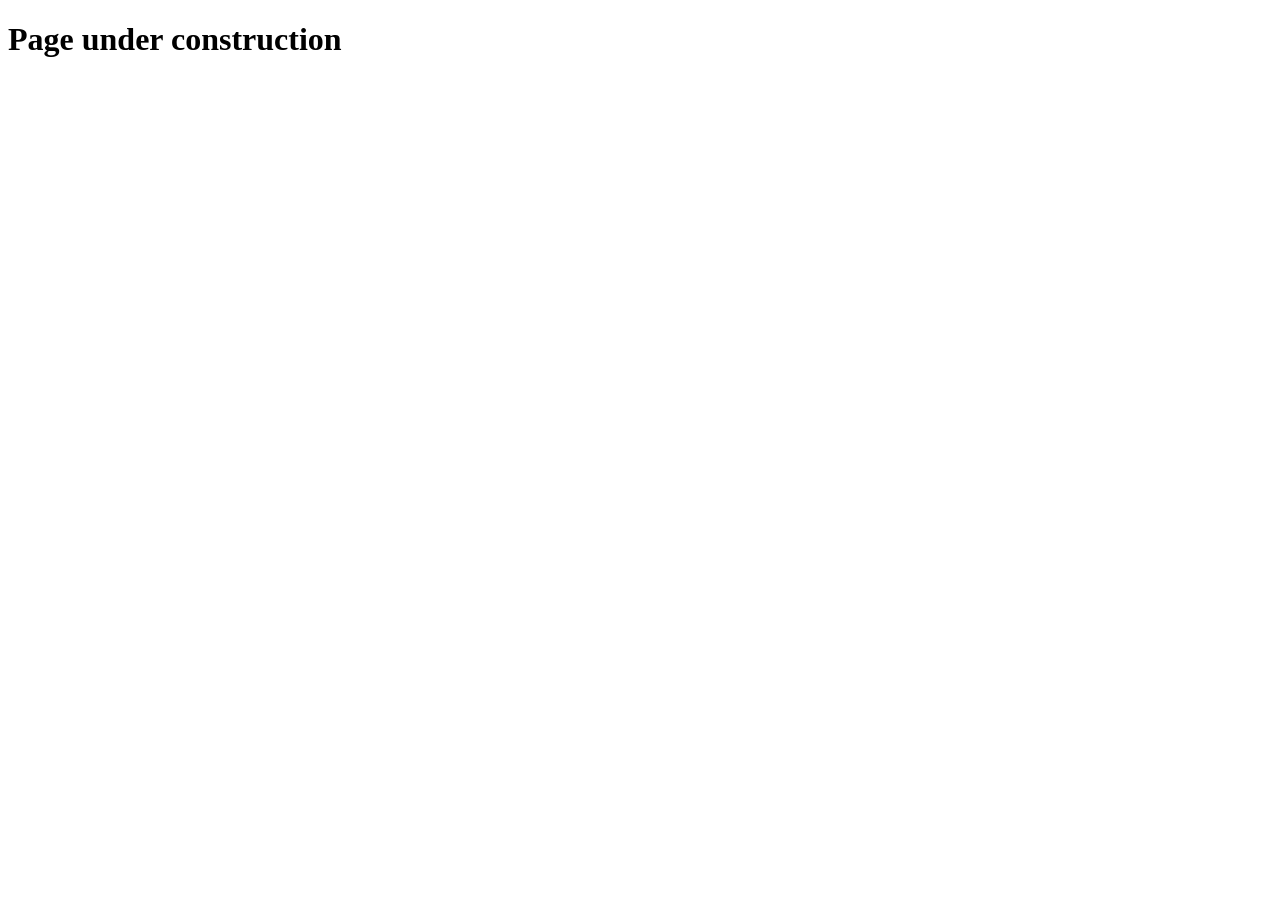
<file: src/data/index.html>
<!DOCTYPE html>
<html lang="en">
  <head>
    <meta charset="UTF-8" />
    <meta name="viewport" content="width=device-width, initial-scale=1.0" />
    <title>Home</title>
  </head>
  <body>
    <h1>Page under construction</h1>
  </body>
</html>
</file>
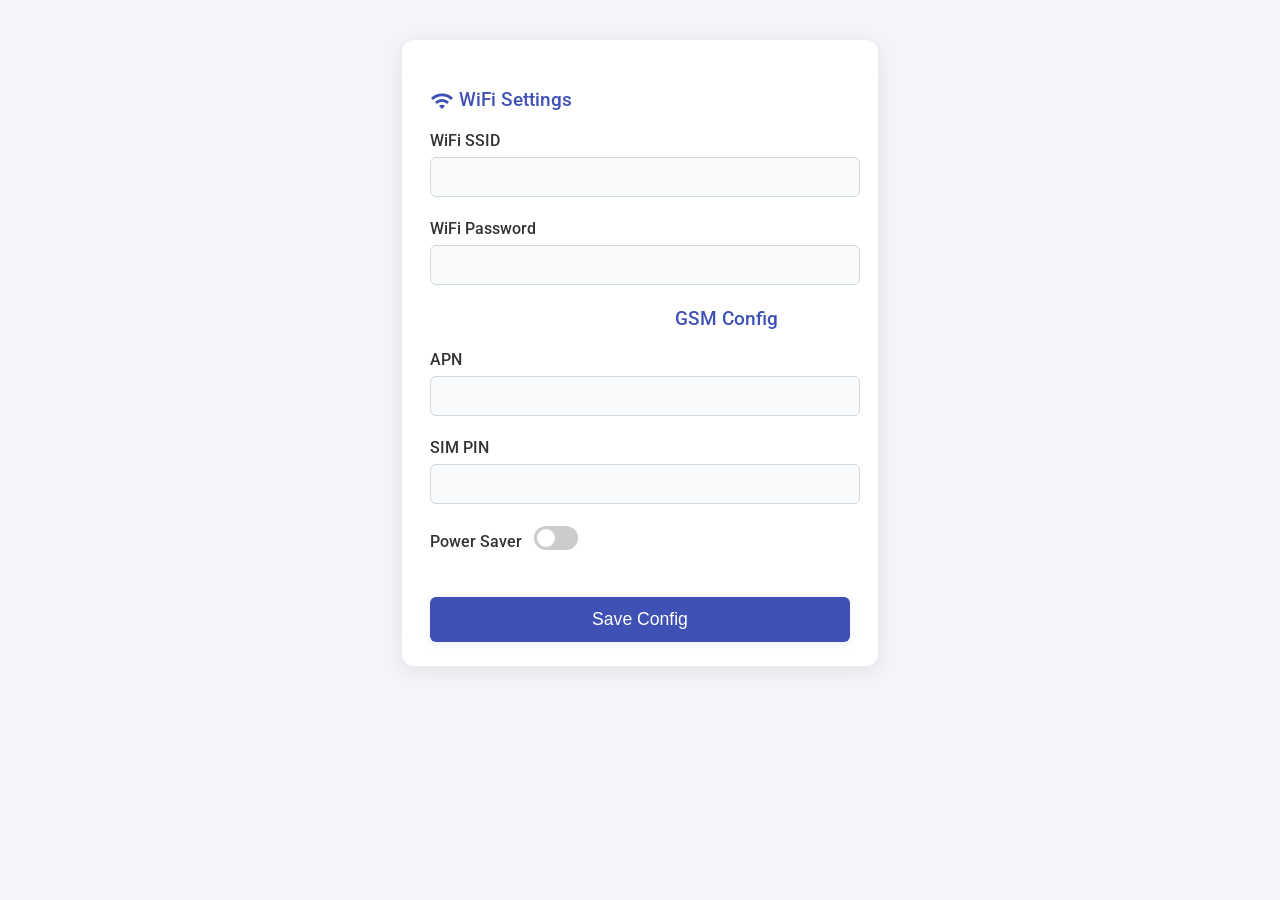
<file: src/data/config.html>
<!DOCTYPE html>
<html lang="en">
  <head>
    <meta charset="UTF-8" />
    <meta name="viewport" content="width=device-width, initial-scale=1.0" />
    <title>Device Config</title>
    <!-- Google Fonts for Material look -->
    <link
      href="https://fonts.googleapis.com/css?family=Roboto:400,500&display=swap"
      rel="stylesheet"
    />
    <!-- Material Icons -->
    <link
      href="https://fonts.googleapis.com/icon?family=Material+Icons"
      rel="stylesheet"
    />
    <style>
      body {
        font-family: "Roboto", Arial, sans-serif;
        background: #f5f6fa;
        margin: 0;
        padding: 0;
      }
      .container {
        max-width: 420px;
        margin: 40px auto;
        background: #fff;
        border-radius: 12px;
        box-shadow: 0 4px 24px rgba(60, 72, 88, 0.12);
        padding: 32px 28px 24px 28px;
      }
      h2 {
        font-weight: 500;
        color: #3f51b5;
        margin-bottom: 18px;
        font-size: 1.2rem;
      }
      .form-group {
        margin-bottom: 22px;
        padding-right: 1rem;
      }
      label {
        display: block;
        margin-bottom: 7px;
        color: #333;
        font-size: 1rem;
        font-weight: 500;
      }
      input[type="text"],
      input[type="password"] {
        width: 100%;
        padding: 10px 12px;
        border: 1px solid #cfd8dc;
        border-radius: 6px;
        font-size: 1rem;
        background: #f9fafb;
        transition: border 0.2s;
      }
      input[type="text"]:focus,
      input[type="password"]:focus {
        border: 1.5px solid #3f51b5;
        outline: none;
        background: #fff;
      }
      .toggle-switch {
        display: flex;
        align-items: center;
        gap: 12px;
        margin-top: 8px;
      }
      .switch {
        position: relative;
        display: inline-block;
        width: 44px;
        height: 24px;
      }
      .switch input {
        opacity: 0;
        width: 0;
        height: 0;
      }
      .slider {
        position: absolute;
        cursor: pointer;
        top: 0;
        left: 0;
        right: 0;
        bottom: 0;
        background-color: #ccc;
        border-radius: 24px;
        transition: 0.3s;
      }
      .slider:before {
        position: absolute;
        content: "";
        height: 18px;
        width: 18px;
        left: 3px;
        bottom: 3px;
        background-color: white;
        border-radius: 50%;
        transition: 0.3s;
      }
      input:checked + .slider {
        background-color: #3f51b5;
      }
      input:checked + .slider:before {
        transform: translateX(20px);
      }
      .submit-btn {
        width: 100%;
        background: #3f51b5;
        color: #fff;
        border: none;
        border-radius: 6px;
        padding: 12px 0;
        font-size: 1.1rem;
        font-weight: 500;
        cursor: pointer;
        transition: background 0.2s;
        margin-top: 18px;
        box-shadow: 0 2px 8px rgba(63, 81, 181, 0.08);
      }
      .submit-btn:hover {
        background: #283593;
      }
    </style>
  </head>
  <body>
    <div class="container">
      <form id="configForm" autocomplete="off">
        <h2>
          <span class="material-icons" style="vertical-align: middle"
            >wifi</span
          >
          WiFi Settings
        </h2>
        <div class="form-group">
          <label for="ssid">WiFi SSID</label>
          <input type="text" id="ssid" name="ssid" required />
        </div>
        <div class="form-group">
          <label for="wifiPwd">WiFi Password</label>
          <input type="password" id="wifiPwd" name="wifiPwd" />
        </div>
        <h2>
          <span class="material-icons" style="vertical-align: middle"
            >cell_tower</span
          >
          GSM Config
        </h2>
        <div class="form-group">
          <label for="apn">APN</label>
          <input type="text" id="apn" name="apn" required />
        </div>
        <div class="form-group">
          <label for="simPin">SIM PIN</label>
          <input type="password" id="simPin" name="simPin" maxlength="8" />
        </div>
        <div class="form-group toggle-switch">
          <label for="powerSaver" style="margin-bottom: 0">Power Saver</label>
          <label class="switch">
            <input type="checkbox" id="powerSaver" name="powerSaver" />
            <span class="slider"></span>
          </label>
        </div>
        <button type="submit" class="submit-btn">Save Config</button>
      </form>
    </div>
    <script>
      document
        .getElementById("configForm")
        .addEventListener("submit", function (e) {
          e.preventDefault();
          if (confirm("Are you sure you want to save these settings?")) {
            // You can handle the form submission here
            alert("Settings saved!");
          }
        });
    </script>
  </body>
</html>
</file>
